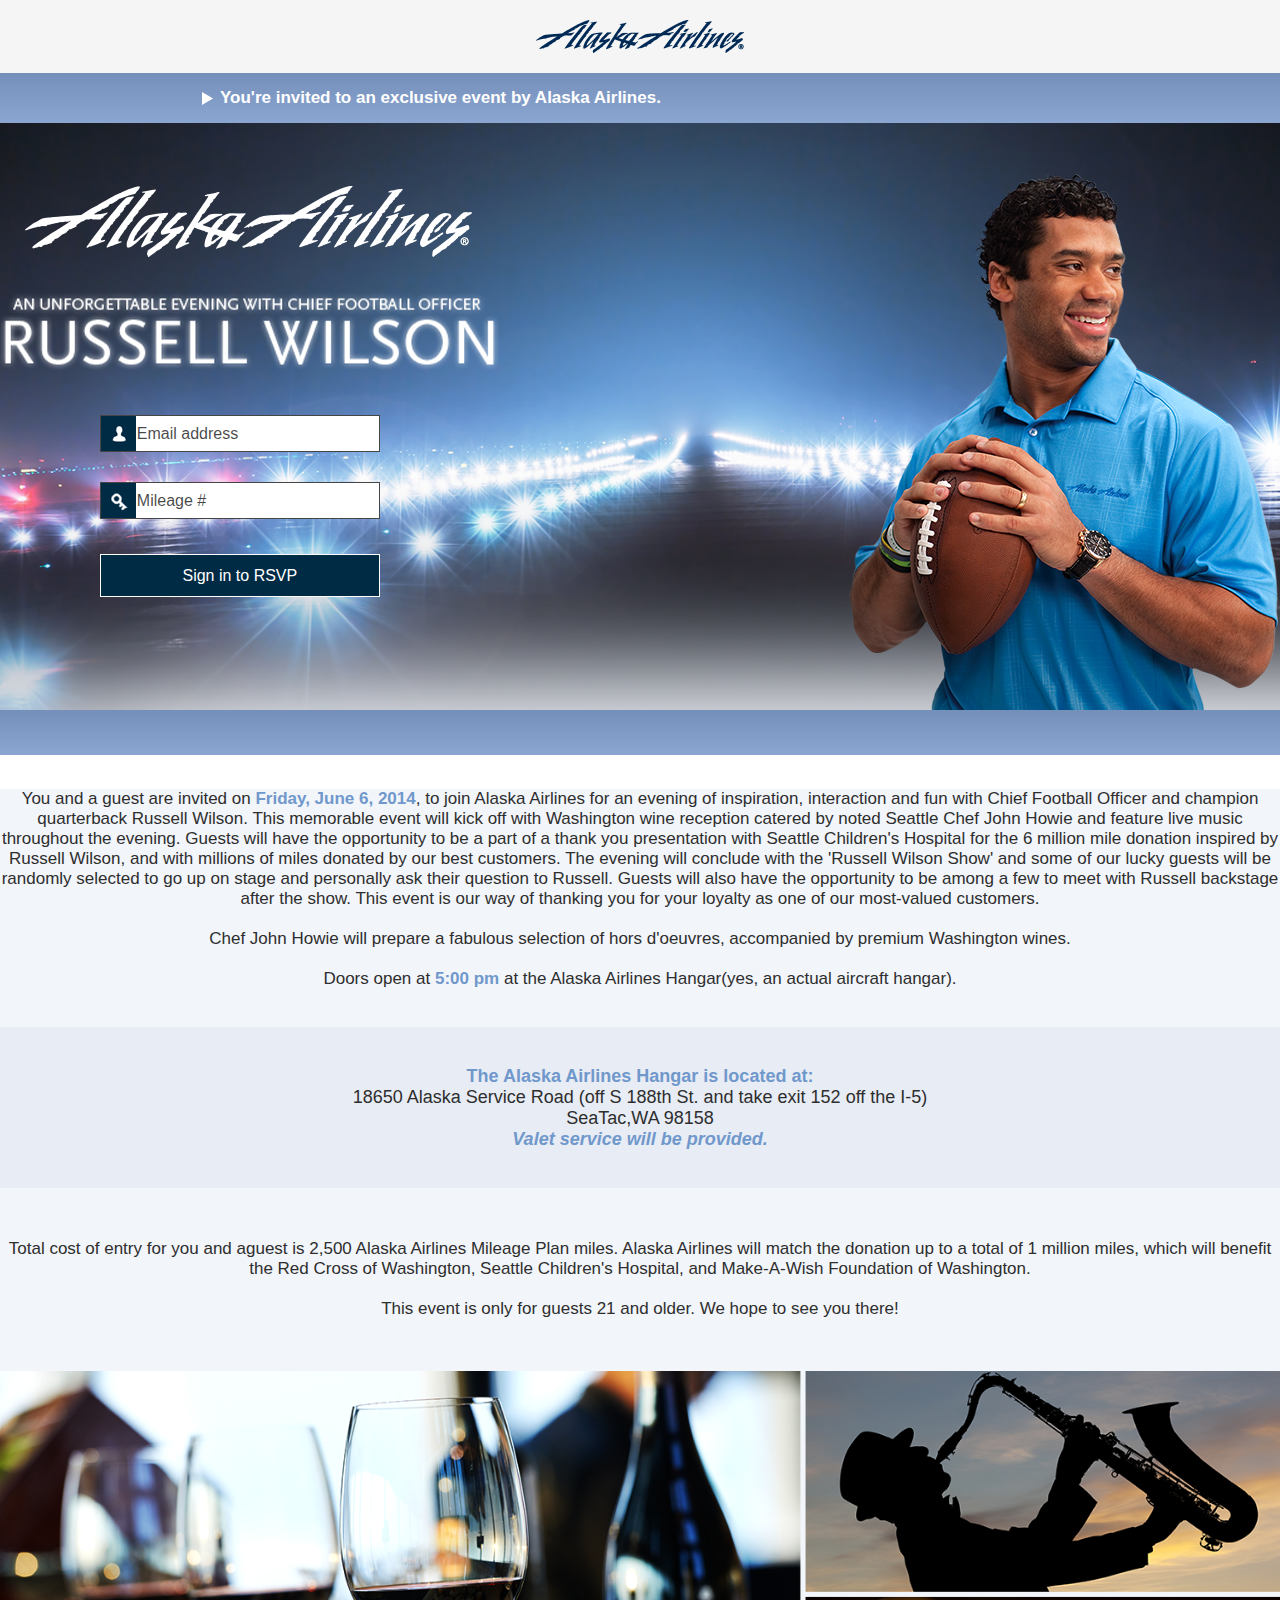
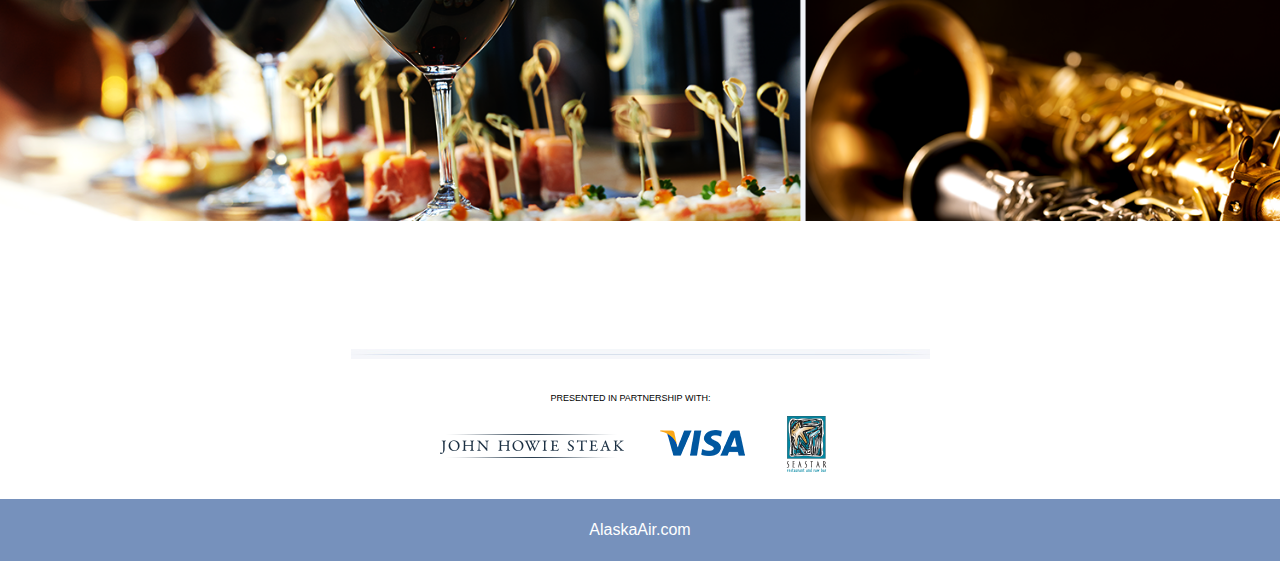
<file: index.html>
<html>
	<head>
		<title>Alaska</title>
		 <link rel="stylesheet" type="text/css" href="css/style.css">
		 <link rel="stylesheet" type="text/css" href="css/normalize.css" >
		 <script type="text/javascript" src="js/loginsuccess.js"></script>
		 <script type="text/javascript" src="js/reg-successfull.js"></script>
		 <meta name="viewport" content="width=device-width, initial-scale=1">
	</head>
	<body>
			<header>
				<div id="header-image"> <img src="images/AA_logo.png" id="AA_logo"/></div> 
				<div id="invitation">
					<div id="icon-play"></div>
					<span id="invitation-dialog">You're invited to an exclusive event by Alaska Airlines.</span>
				</div>
			</header>
			<section>
					<div id="container">
						<div class="wrapper">
							<div id="banner">
								<div id="banner_text">
									<img src="images/banner_text.png" id="banner_image">
								</div>
								<form id="form">
									<div id="form_wrap" method="post">
										<div class="text_field">
											<input id="field_mail" type="email" placeholder="Email address" title="email id" autocomplete="off" onclick="hide_error('error_email','field_mail')">
											<p id="error_email" onclick="hide_error('error_email','field_mail')">Error:Enter email id.</p>
										</div>
										<div class="text_field">
											<input id="field_mileage" type="text" placeholder="Mileage #" autocomplete="off" onclick="hide_error('error_mileage','field_mileage')">
											<p id="error_mileage" onclick="hide_error('error_mileage','field_mileage')">Error:Enter mileage.</p>
										</div>
										<input type="button" id="button" onclick="login();" value="Sign in to RSVP">
									</div>
								</form>
							</div>
							<div id="russell">
								<img src="images/russell_wilson.png" style="float:left;">
							</div>
						</div>
					</div>
					<div id="container_border"></div>
						<div class="text_sec1">
							<div class="wrapper">
								<p class="text_white">You and a guest are invited on <span class="text_blue">Friday, June 6, 2014</span>, to join Alaska Airlines for an evening of inspiration, interaction and fun with Chief Football Officer and champion quarterback Russell Wilson. This memorable event will kick off with Washington wine reception catered by noted Seattle Chef John Howie and feature live music throughout the evening. Guests will have the opportunity to be a part of a thank you presentation with Seattle Children's Hospital for the 6 million mile donation inspired by Russell Wilson, and with millions of miles donated by our best customers. The evening will conclude with the 'Russell Wilson Show' and some of our lucky guests will be randomly selected to go up on stage and personally ask their question to Russell. Guests will also have the opportunity to be among a few to meet with Russell backstage after the show. This event is our way of thanking you for your loyalty as one of our most-valued customers.</p><br>
								<p class="text_white">Chef John Howie will prepare a fabulous selection of hors d'oeuvres, accompanied by premium Washington wines.</p><br>
								<p class="text_white">Doors open at <span class="text_blue">5:00 pm</span> at the Alaska Airlines Hangar(yes, an actual aircraft hangar).</p>
							</div>
						</div>
						<div id="text_sec2">
							<div class="wrapper">
							<p class="text_blue">The Alaska Airlines Hangar is located at:</p><p class="text_white">18650 Alaska Service Road (off S 188th St. and take exit 152 off the I-5)</p><p class="text_white">SeaTac,WA 98158</p><p class="text_blue"><span class="italic">Valet service will be provided.</span></p>
							</div>
						</div>
						<div id="text_sec3">
							<div class="wrapper">
								<p class="text_white">Total cost of entry for you and aguest is 2,500 Alaska Airlines Mileage Plan miles. Alaska Airlines will match the donation up to a total of 1 million miles, which will benefit the Red Cross of Washington, Seattle Children's Hospital, and Make-A-Wish Foundation of Washington.</p><br>
								<p class="text_white">This event is only for guests 21 and older. We hope to see you there!</p>
							</div>
						</div>
						<div id="image">
							<img src="images/login_bg_desktop_btm.png" width="100%">
						</div>
			</section>
			<footer class="site-footer">
				<div id="footer-sec1">
					<img src="images/hor_line_img.jpg" id="hor_line"/>
					<div id="footer-partners">
						<div id="footer-partners-heading">presented in partnership with:</div>
						<div id="partner-logo">
							<div id="john"></div>
							<div id="visa"></div>
							<img id="seastar" src="images/seastar_logo.png"/>
						</div>
					</div>
				</div>
				<div id="footer-sec2"><span id="footer-mail">AlaskaAir.com</span></div>
			</footer>
	</body>
</html>
</file>
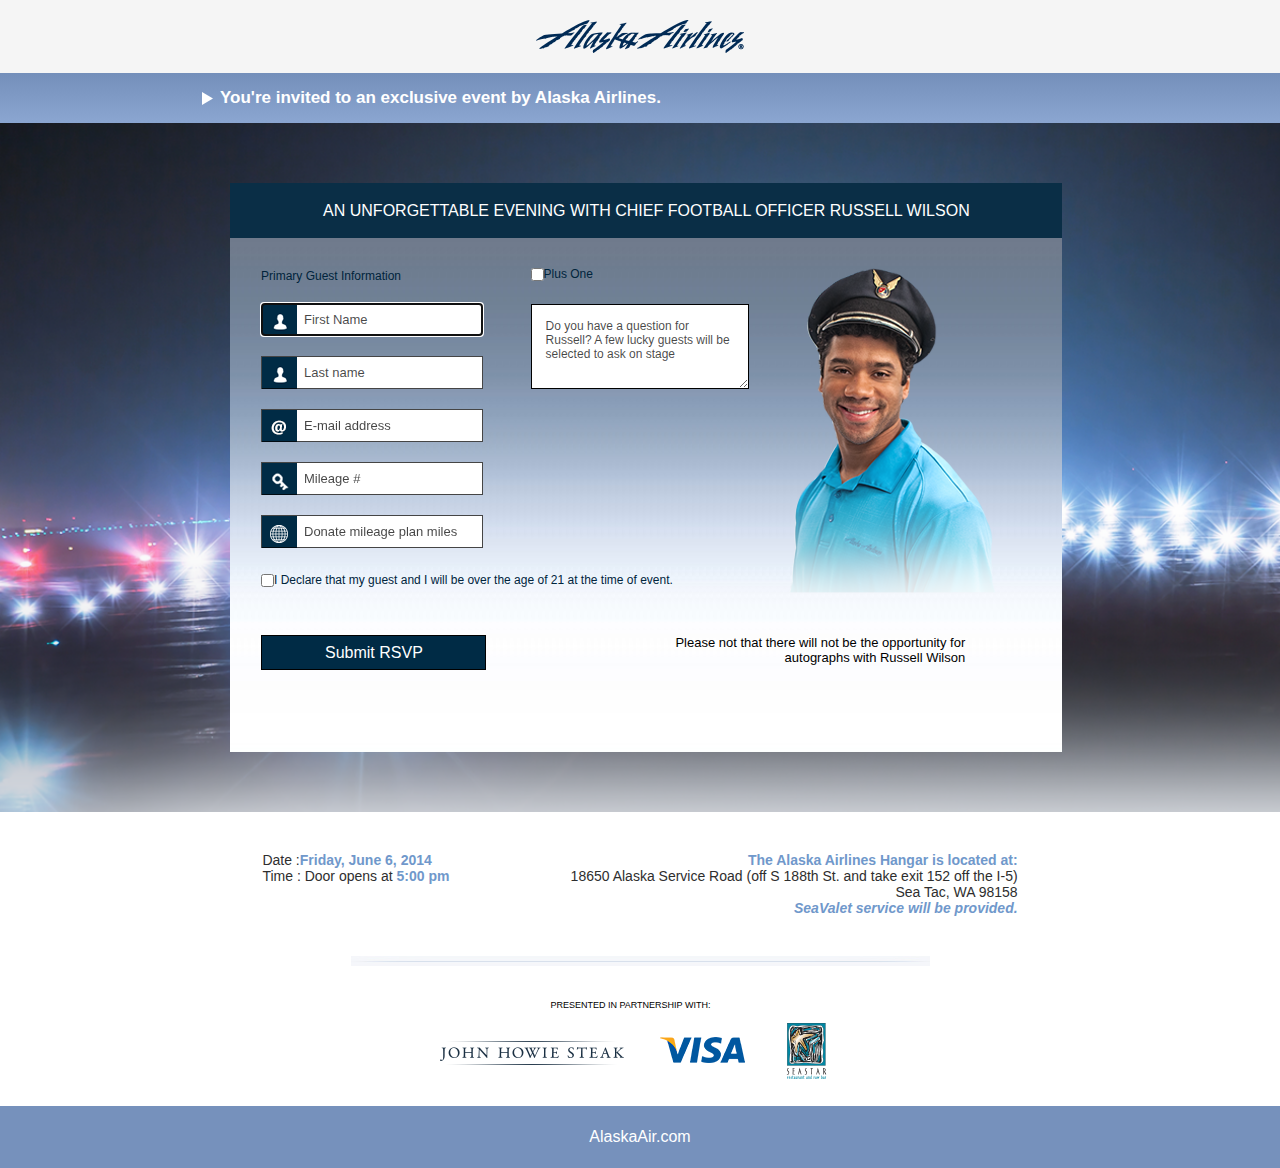
<file: registration.html>
<html>
	<head>
		<title>Alaska-Registration</title>
		<link rel="stylesheet" type="text/css" href="css/normalize.css" >
		 <link rel="stylesheet" type="text/css" href="css/style.css">
		 <meta name="viewport" content="width=device-width, initial-scale=1">

	</head>
	<body>
		<div class="main">
			<header>
				<div id="header-image"> <img src="images/AA_logo.png" id="AA_logo"/></div> 
				<div id="invitation">
						<div id="icon-play"></div>
						<span id="invitation-dialog">You're invited to an exclusive event by Alaska Airlines.</span>
				</div>
			</header>
			<section>
					<div id="container">
						<div id="reg-form-wrapper">
							<div id="reg-form-header">
								<span id="reg-form-heading">An unforgettable evening with chief football officer russell wilson</span>
							</div>
								<form id="reg_form">
									<div id="register-part">
										<div id="guest-primary">
												<div id="guest-info">Primary Guest Information</div>
												<div class="firstWrapper">
												    <input class="field_registration" id="First_Name" type="text" title="username"  autofocus="" autocomplete="off" placeholder="First Name" onclick="hide_error('first_error','First_Name')">
												    <p id="first_error" onclick="hide_error('first_error','First_Name')">Error: Enter first name.</p>
												</div>
												<div class="lastWrapper">
												    <input class="field_registration" id="Last_name" type="text" title="last name" autocomplete="off" placeholder="Last name" onclick="hide_error('last_error','Last_name')">
												    <p id="last_error" onclick="hide_error('last_error','Last_name')">Error: Enter last name.</p>
												</div>
												<div class="emailWrapper">
													<input class="field_registration" id="E-mail_address" type="email" title="email id"placeholder="E-mail address" autocomplete="off" onclick="hide_error('email_error','mail_address')">
													<p id="email_error" onclick="hide_error('email_error','mail_address')">Error: Enter an email id.</p>
												</div>
												<div class="mileageWrapper">
													<input class="field_registration" id="Mileage" type="text" title="mileage" placeholder="Mileage #" autocomplete="off" onclick="hide_error('mileage_error','Mileage')">
													<p id="mileage_error" onclick="hide_error('mileage_error','Mileage')">Error: Enter mileage.</p>
												</div>
												<div class="donateWrapper">
													<input class="field_registration" id="Donate_mileage" type="text" title="donate mileage" placeholder="Donate mileage plan miles" pattern"[0-9]" onclick="hide_error('donate_error','Donate_mileage')" >
													<p id="donate_error"  onclick="hide_error('donate_error','Donate_mileage')"> Error: 2500 minimum.</p>
												</div>
										</div>
										<div class="guest-plus_one">

											<input type="checkbox" id="plus_one" name="plus-one" autocomplete="off" ><span id="over-age_text">Plus One</span>
												<div id="for-guest">
													<input class="field_registration" id="First_Name" type="text"  placeholder="Guest first Name" autocomplete="off" >
													<input class="field_registration" id="Last_name" type="text" placeholder="Guest last name"autocomplete="off" >
												</div>
													<textarea id="question-to-russell" placeholder="Do you have a question for Russell? A few lucky guests will be selected to ask on stage" autocomplete="off"></textarea>
											
										</div>
										<div id="reg_man-container"><img src="images/reg_man.png" id="man"> 
										</div>
										<div id="check-age">
													<input type="checkbox" id="over_age" name="over_age"><span id="over-age_text">I Declare that my guest and I will be over the age of 21 at the time of event.</span>
										</div>
										<div id="reg-submit-container">
												<input type="button" id="reg-submit" value="Submit RSVP" onclick="ckeckValidation()"/>
												<div id="russell-autograph">Please not that there will not be the opportunity for autographs with Russell Wilson
												</div>
										</div>    
										
									</div>
									<div id="registered-part">
										<div id="registered_text">
												<p class="align">You have already registered to this event</p><p class="align">Please see below for address and date information, we hope to see you there!</p>
												
										</div>
										<div id="reg_man-container"><img src="images/reg_man.png" id="man"> 
												</div>
									</div>	
								</form>
						</div>
					</div> 
					<div id="event_details">
						<div id="center_wrap">
							<div id="date">
								<p class="white">Date :<span class="blue">Friday, June 6, 2014</span></p><p class="white">Time : Door opens at<span class="blue"> 5:00 pm</span></p>
							</div>
							<div id="venue">
								<p class="blue">The Alaska Airlines Hangar is located at:</p>
								<p class="white">18650 Alaska Service Road (off S 188th St. and take exit 152 off the I-5)</p>
								<p class="white">Sea Tac, WA 98158</p>
								<p class="blue"><span class="italic">SeaValet service will be provided.</span></p>
							</div>
						</div>
					</div>
			</section>
			<footer class="site-footer">
				<div id="footer-sec1">
					<img src="images/hor_line_img.jpg" id="hor_line"/>
					<div id="footer-partners">
						<span id="footer-partners-heading">presented in partnership with:</span>
						<div id="partner-logo">
							<div id="john"></div>
							<div id="visa"></div>
							<img id="seastar" src="images/seastar_logo.png"/>
						</div>

					</div>
				</div>

				<div id="footer-sec2"><span id="footer-mail">AlaskaAir.com</span></div>

			</footer>
		</div>
		<script src="http://ajax.googleapis.com/ajax/libs/jquery/1.11.1/jquery.min.js"></script>
		<script type="text/javascript" src="js/reg-successfull.js"></script>
		
	</body>
</html>
</file>
<file: css/style.css>
/****************HEADER*********************************************************************************************/

header{
	background-color: rgb(245,245,245);	
  float: left;
  width: 100%;

}
#header-image {
    text-align: center;
    float: left;
    width: 100%;
}


#AA_logo{
	padding: 20px;
}
#invitation{
   background: -moz-linear-gradient(#748fba,#8ba6d1);
   background: -webkit-linear-gradient(#748fba,#8ba6d1);
	 color:white;
	 padding: 15px 0;
   float: left;
   width: 100%;
}
#invitation-dialog{
	font-weight: bold;
	font-size: 17px;
}
#icon-play {
    width: 28px;
    height: 16px;
    background: url('../images/sprite.png') repeat scroll 215px -88px transparent;
    margin-top: 3px;
    float: left;
    margin-left: 15%;
}



/******************************************LOGIN CONTAINER******************************************************/
section
{
  float: left;
  width: 100%;
}
#container
{
    width: 100%;
    background-image: url("../images/bg.png");
    background-repeat: no-repeat;
    background-size: cover;
    float: left;
    position: relative;
}
.wrapper
{
    margin: 0 auto;
    width: 72%;
}
#banner
{
    float: left;
    margin-top: 63px;
    width: 52%;
}
#banner_text
{
    float: left;
}
#banner_image
{
  width:100%;
  float:left;
}
#form
{
    float: left;
    margin-top: 30px;
    width: 100%;
}
#form_wrap
{
  width: 70%;
  margin: 0 auto;
}
.text_field
{
    float: left;
    padding: 15px 0px;
    position: relative;
}
#for-guest{
  display: none;
}

#field_mail
{
    height: 37px;
    float: left;
    width: 280px;
    border: 1px solid  rgba(0, 0, 0, 0.73);
    background-image: url("../images/user.png");
    background-repeat: no-repeat;
    padding-left: 36px;

}
#field_mileage
{
    height: 37px;
    float: left;
    width: 280px;
    border: 1px solid rgba(0, 0, 0, 0.73);
    background-image: url("../images/key.png");
    background-repeat: no-repeat;
    padding-left: 36px;
}


::-webkit-input-placeholder {
   color: rgba(0, 0, 0, 0.73);
}

:-moz-placeholder { /* Firefox 18- */
   color: rgba(0, 0, 0, 0.73);
   opacity: 1;  
}

::-moz-placeholder {  /* Firefox 19+ */
   color: rgba(0, 0, 0, 0.73);  
   opacity: 1;  
}

:-ms-input-placeholder {  
   color: rgba(0, 0, 0, 0.73);  
}
#button
{
    width: 280px;
    margin-top: 20px;
    border-radius: 0px;
    border: 1px solid white;
    background-color: #002B45;
    color: white;
    height: 43px;
}
#russell
{
    float: right;
    padding-top: 50px;
    bottom: 0;
}
#container_border
{
    background: -moz-linear-gradient(#748fba,#8ba6d1);
    background: -webkit-linear-gradient(#748fba,#8ba6d1);
    height: 45px;
    float: left;
    width: 100%;
}
.text_sec1
{
    width: 100%;
    background-color: #F2F5FA;   
    margin-top: 666px;
    font-size: 17px;
    padding-bottom: 3%;
}
.text_white
{
  color: #2E2E2E;
  text-align: center;
  margin: 0px;
}
.text_blue
{
    color: #7098CB;
    text-align: center;
    margin: 0px;
    font-weight: bold;
}
#text_sec2
{
   width: 100%;
    background-color: #E8ECF5;
    font-size: 18px;
    padding: 3% 0%;
}
.italic
{
  font-style: italic;
}
#text_sec3
{
    width: 100%;
    background-color: #F2F5FA;
    font-size: 17px;
    padding: 4% 0%;
}
#image
{
  float: left;
  padding-bottom: 10%;
}
/******************For Error Messages********************/
#email_empty_error
{
background-color: white;
position: absolute;
color: red;
font-size: 15px;
left: 38px;
top: 9px;
display: none;
}
#mileage_empty_error
{
background-color: white;
position: absolute;
color: red;
font-size: 15px;
left: 38px;
top: 11px;
display: none;
}
#error_email
{
  background-color: white;
  position: absolute;
  color: red;
  font-size: 15px;
  left: 38px;
  top: 10px;
  display: none;
}
#error_mileage
{
  background-color: white;
  position: absolute;
  color: red;
  font-size: 15px;
  left: 38px;
  top: 10px;
  display: none;
}
/*//////////////////REGISTRATION FORM//////////////////*/
#reg-form-wrapper {
    background-image: url('../images/form_bg.jpg');
    background-size: contain;
    margin: 60px 18%;
    width: 65%;
    float: left;
}
#reg-form-header{
    background-color: rgb(10,46,70); 
    height: 55px;
    width: 100%;
    text-align: center;
    display: table;
    float: left;
}
#reg-form-heading{
    text-transform: uppercase;
    color: #FFF;
    display: table-cell;
    vertical-align: middle;
}
#reg_form
{
    float: left;
    margin-top: 30px;
    width: 92%;
}
#register-part {
  display: block;
  float: left;
}
#guest-primary{

    width: 212px;
    float: left;
    padding: 1px 4%;
}
.field_registration{
        height: 33px;
        border: 1px solid rgba(0, 0, 0, 0.73);
        background-repeat: no-repeat;
        padding-left: 42px;
        margin-top: 20px;
}
#guest-info{ 
    color: #00243C;
    font-size: 12px;
}
#First_Name{
     background-image: url("../images/user.png");
     font-size: 13px;
}
#Last_name{
    background-image: url("../images/user.png");
    font-size: 13px;
}
#E-mail_address{
    background-image: url("../images/email.png");
    font-size: 13px;
}
#Mileage {
    background-image: url("../images/key.png");
    font-size: 13px;
}
#Donate_mileage{
    background-image: url("../images/donate.png");
    font-size: 13px;
}
#over_age{
    margin-top: 25px;
}
#over-age_text{
    font-size: 12px;
    color: #00243C;
    position: relative;
    bottom: 3px;
}
#check-age{
  float: left;
  padding: 0 4%;
}
.guest-plus_one {
    width: 225px;
    float: left;
    padding-left: 27px;

}
#Guest_fname{
     background-image: url("../images/user.png");
     font-size: 13px;
     opacity: 0.6;
}
#Guest_lname{
    background-image: url("../images/user.png");
    font-size: 13px;
    opacity: 0.6;
}
#question-to-russell {
    border-color: #000000;
    border-radius: 0;
    border-style: solid;
    border-width: 1px;
    margin-top: 20px;
    width: 218px;
    font-size: 12px;
    height: 85px;
}
#reg_man-container{
    float: right;
}
#reg-submit-container{
    margin-top: 34px;
    padding-bottom: 82px;
    float: left;
    width: 100%;
}
#reg-submit{
    width: 225px;
    margin-left: 31px;
    height: 35px;
    border-style: solid;
    border-color: black;
    border-width: 1px;
    background-color: rgba(0, 43, 69, 1);
    color: #fff;
    float: left;
}


#russell-autograph{
   font-size: 13px;
    width: 312px;
    float: right;
    text-align: right;
    margin-right: 4%;
}

/* for error messages */


.firstWrapper
{
  position: relative;
}
#first_error
{
    display: none;
    color: red;
    position: absolute;
    top: 15px;
    left: 42px;
    font-size: 14px;
    width: 165px;
    background-color: white;
}
.lastWrapper
{
  position: relative;
}
#last_error
{
    display: none;
    color: red;
    position: absolute;
    top: 15px;
    left: 42px;
    font-size: 14px;
    width: 162px;
    background-color: white;
}

.emailWrapper
{
  position: relative;
}
#email_error
{
    display: none;
    color: red;
    position: absolute;
    top: 15px;
    left: 42px;
    font-size: 14px;
    width: 168px;
    background-color: white;
}

.mileageWrapper
{
  position: relative;
}
#mileage_error
{
    display: none;
    color: red;
    position: absolute;
    top: 15px;
    left: 42px;
    font-size: 14px;
    width: 148px;
    background-color: white;
}
.donateWrapper{
  position:relative;
}
#donate_error{
    display: none;
    color: red;
    position: absolute;
    top: 15px;
    left: 44px;
    font-size: 14px;
    width: 167px;
    background-color: white;
}


/*////////////////REGISTERED SUCCESSFULLY////////////////////////*/
#registered-part
{   
    padding-bottom: 48%;
    width: 100%;
    display:none;
}
#registered_text
{
   float: left;
    margin-top: 119px;
    padding-left: 15%;
    width: 53%;
}
.align
{
    font-size: 15px;
    text-align: center;
}
#event_details
{
  margin: 40px auto;
  width: 100%;
  float: left;
}
#center_wrap
{
  width: 59%;
  margin: auto;
}
#date
{
  float: left;
  font-size: 14px;
}
#venue
{
  float: right;
  font-size: 14px;
  text-align: right;
}
.white
{
  color: #2E2E2E;
  margin: 0; 
}
.blue
{
  color: #7098CB;
  margin: 0px;
  font-weight: bold;

}

/******FOOTER****************************************************************************************************/
.site-footer{
  	text-align: center;
    float: left;
    width: 100%;
}
#footer-sec1 {
    width: 100%;
    height: 150px;
    float: left;
}
#footer-sec2{
	background-color: #7691BC;
    height: 62px;
    color: #FFF;
    float: left;
    width: 100%;
    display:table;
	
}
#footer-mail{
	 display: table-cell;
    vertical-align: middle; 
}
#hor_line{
	opacity: 0.4;
  text-align: center;
}
#footer-partners{
	width: 100%;
  float: left;
  margin: 25px auto;

}
#footer-partners-heading{
	margin-top: 9px;
  text-transform: uppercase;
  font-size: 9px;
  float: left;
  padding-left: 43%;
}
#partner-logo{
  display: inline-block;
  float: left;
  padding-left: 33%;
}
#john
{
    width: 204px;
    height: 46px;
    background: url('../images/sprite.png') repeat scroll 5px -318px transparent;
    margin-top: 13px;
    float: left;
}
#visa
{
    width: 160px;
    background: url('../images/sprite.png') repeat scroll 0px -146px transparent;
    height: 44px;
    margin-top: 18px;
    float: left;
}
#seastar{
    margin-top: 13px;
    float: left;
}
/******fontello css code for icon-play*******/
@font-face {
  font-family: 'fontello';
  src: url('../fonts/fontello-14ddab5a/font/fontello.eot?92847316');
  src: url('../fonts/fontello-14ddab5a/font/fontello.eot?92847316#iefix') format('embedded-opentype'),
       url('../fonts/fontello-14ddab5a/font/fontello.woff?92847316') format('woff'),
       url('../fonts/fontello-14ddab5a/font/fontello.ttf?92847316') format('truetype'),
       url('../fonts/fontello-14ddab5a/font/fontello.svg?92847316#fontello') format('svg');
  font-weight: normal;
  font-style: normal;
}
/* Chrome hack: SVG is rendered more smooth in Windozze. 100% magic, uncomment if you need it. */
/* Note, that will break hinting! In other OS-es font will be not as sharp as it could be */
/*
@media screen and (-webkit-min-device-pixel-ratio:0) {
  @font-face {
    font-family: 'fontello';
    src: url('../font/fontello.svg?92847316#fontello') format('svg');
  }
}
*/
 
 [class^="icon-"]:before, [class*=" icon-"]:before {
  font-family: "fontello";
  font-style: normal;
  font-weight: normal;
  speak: none;
 
  display: inline-block;
  text-decoration: inherit;
  width: 1em;
  margin-right: .2em;
  text-align: center;
  /* opacity: .8; */
 
  /* For safety - reset parent styles, that can break glyph codes*/
  font-variant: normal;
  text-transform: none;
     
  /* fix buttons height, for twitter bootstrap */
  line-height: 1em;
 
  /* Animation center compensation - margins should be symmetric */
  /* remove if not needed */
  margin-left: .2em;
 
  /* you can be more comfortable with increased icons size */
  /* font-size: 120%; */
 
  /* Uncomment for 3D effect */
  /* text-shadow: 1px 1px 1px rgba(127, 127, 127, 0.3); */
}
 
.icon-quote-right:before { content: '\e800'; } /* '' */
.icon-quote-circled:before { content: '\e801'; } /* '' */
.icon-menu:before { content: '\e802'; } /* '' */
.icon-play:before { content: '\e803'; } /* '' */
/************ css for icon-play ends*************/  




/***************MEDIA QUERY**********************/
@media screen and (max-width:1280px){
  .wrapper
  {
    width: 100%;
    margin: 0 auto;
  }
}
@media screen and (max-width:960px){
  #russell
  {
    display: none;
  }
  .wrapper
  {
    width: 65%;
  }
  #banner
  {
    width: 100%;
  }
  #button
    {
      margin-bottom: 20px;
    }
    .text_sec1
    {
      margin-top: 490px;
    }
}
@media screen and (max-width:480px){
    #field_mail
    {
      width: 200px;
      height: 30px;
    }
    #field_mileage
    {
      width: 200px;
      height: 30px;
    }
    #form_wrap
    {
      margin: 0;
    }
    #button
    {
      width: 200px;
      margin-bottom: 20px;
    }
    #icon-play
  {
    margin-left: 0;
  }
    #invitation-dialog
    {
      font-size: 12px;
    }
    #event_details {
    margin: 40px auto;
    width: 100%;
    float: left;
    }
    #date{
      float: none;
    }
    #donate_error
    {
      width: 167px;
    }
    #john
    {
        width: 65%;
        height: 46px;
        background: url('../images/sprite.png') repeat scroll 64px -108px transparent;
        margin-top: 13px;
        float: left;
        margin-left: -23%;
    }
    #visa
    {
       background: url('../images/sprite.png') repeat scroll 185px -146px transparent;
        width: 36%;
        height: 43px;
        float: left;
    }
  
    #seastar{
        margin-top: 13px;
        float: left;
    }
    #blue{
      color: #7098CB;
    font-weight: bold;
    margin-top: 36px;
    text-align: center;
    font-size: 9px;
    }
    .blue {
    color: #7098CB;
    margin: 5px auto;
    font-weight: bold;
    font-size: 10px;
    }
    .italic {
    font-style: italic;
    }
    #venue
    {
      text-align: center;
    }
   .white {
    color: #2E2E2E;
    text-align: center;
    font-size: 10px;
    }
    #footer-partners-heading {
    margin-top: 9px;
    text-transform: uppercase;
    font-size: 9px;
    float: left;
    padding-left: 29%;
    }
    #partner-logo {
    display: inline-block;
    padding-left: 0%;
    float: left;
    width: 100%;
  }


}
@media screen and (min-width: 480px) and (max-width:640px){
  #icon-play
  {
    margin-left: 0;
  }
  #invitation-dialog
  {
    font-size: 15px;
  }
  #hor_line
  {
    width: 100%;
  }
  
}
@media screen and (min-width: 768px) and (max-width: 1024px){
  #reg_man-container
  {
    display: none;
  }
  #russell-autograph
  {
    display: none;
  }
  #register-part
  {
    margin-left: 10%;
  }
  #first_error
  {
    width: 142px;
  }
  #last_error
  {
    width: 142px;
  }
  #email_error
  {
width: 148px;
left: 39px;
  }
  #mileage_error
  {
width: 142px;
  }
  #donate_error
  {
    width: 142px;
  }

#registered_text {
margin-top: 59px;
padding-left: 26%;
width: 53%;
}
#center_wrap
{
  text-align: center;
}
#venue
{
  text-align: center;
  float: none;
}
#date
{
  float: none;
}

}
@media screen and (max-width: 768px){
  #reg-form-heading
  {
    font-size: 15px;
  }
  #register-part {
    margin-left: 10%;
  }

.guest-plus_one {
    float: left;
    margin-top: 78px;
    padding-left: 13px;
    width: 225px;
}

#check-age {
    float: left;
    position: absolute;
    top: 417px;
    width: 200px;
}
#reg_man-container
  {
    display: none;
  }
  #reg-submit
  {
    margin-left: 13px;
  }
  #russell-autograph {
  font-size: 11px;
  margin-top: 60px;
  width: 215px;
  float: none;
  text-align: left;
  margin-right: 14%;
  }
  #reg-form-wrapper {
  background-image: url('../images/form_bg.jpg');
  background-size: contain;
  margin: 60px 14%;
  width: 74%;
  float: left;
  }
  #error_email
{
  background-color: white;
  position: absolute;
  color: red;
  font-size: 15px;
  left: 38px;
  top: 6px;
  display: none;
}
#error_mileage
{
  background-color: white;
  position: absolute;
  color: red;
  font-size: 15px;
  left: 38px;
  top: 6px;
  display: none;
}
#first_error
{
  width: 143px;
}
#last_error
{
  width: 143px;
}
#email_error
{
   width: 149px;
}
#donate_error
{
  width: 143px;
}
}
@media screen and (max-width: 480px){
  #hor_line
  {
    width: 100%;
    opacity: 0.5;
  }

  #question-to-russell
  {
    width: 180px;
  }
  #reg-submit
  {
    width: 180px;
  }
  
#reg-form-heading {
    font-size: 12px;
}
}
@media screen and (min-width: 640px) and (max-width: 768px){
  #error_mileage {
background-color: white;
position: absolute;
color: red;
font-size: 15px;
left: 38px;
top: 11px;
display: none;
width: 200px;
}

#error_email {
background-color: white;
position: absolute;
color: red;
font-size: 15px;
left: 38px;
top: 11px;
display: none;
width: 200px;
}
#email_error
{
  width: 149px;
  left: 40px;

}
#mileage_error
{
  width: 145px;
}
#check-age{
  left: 147px;
}
.guest-plus_one
{
  padding-left: 18px;
}
#center_wrap
{
  text-align: center;
}
#venue
{
  text-align: center;
}
#date
{
  float: none;
}
#partner-logo {
display: inline-block;
float: left;
padding-left: 22%;
}
}
</file>
